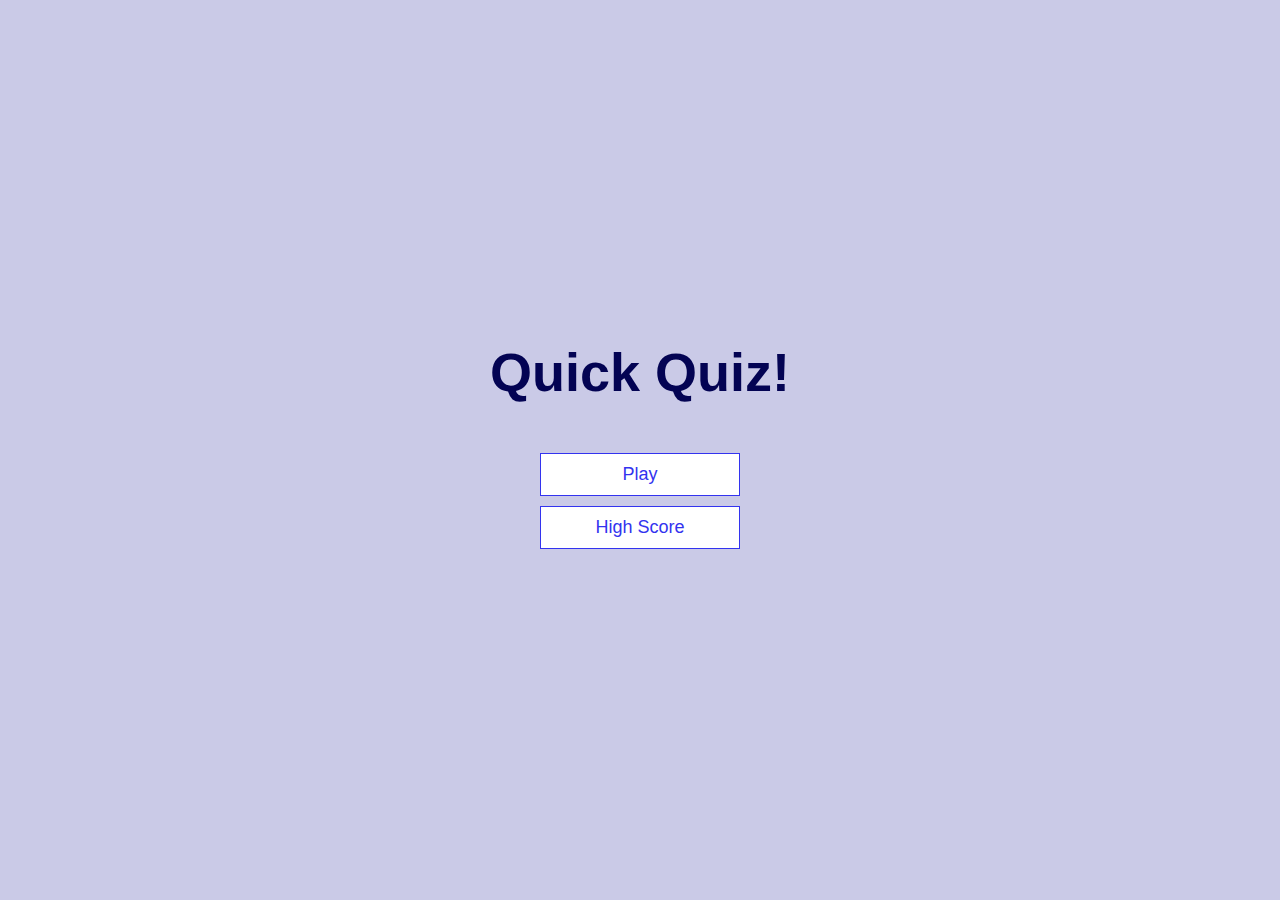
<file: index.html>
<!DOCTYPE html>
<html lang="en">
  <head>
    <meta charset="UTF-8" />
    <meta name="viewport" content="width=device-width, initial-scale=1.0" />
    <title>Document</title>
    <link rel="stylesheet" href="app.css" />
  </head>
  <body>
    <div class="container">
      <div id="home" class="flex-center flex-column">
        <h1>Quick Quiz!</h1>
        <a href="/game.html" class="btn">Play</a>

        <a href="/highScores.html" class="btn">High Score</a>
      </div>
    </div>
  </body>
</html>
</file>
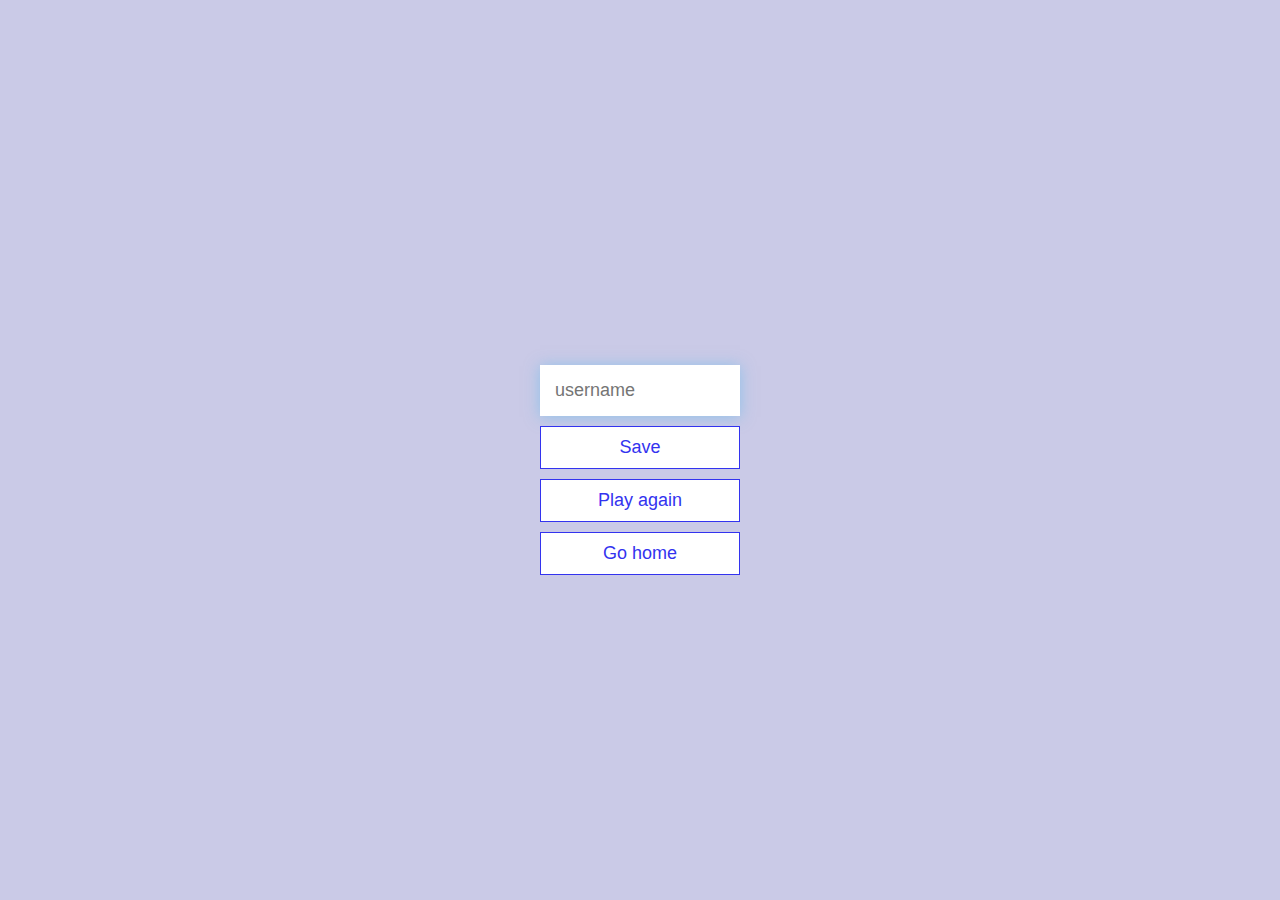
<file: end.html>
<!DOCTYPE html>
<html lang="en">
<head>
    <meta charset="UTF-8">
    <meta name="viewport" content="width=device-width, initial-scale=1.0" />
    <title>Congrats!</title>
    <link rel="stylesheet" href="app.css">
</head>
<body>
    <div class="container">
        <div id="end" class="flex-center flex-column">
            <h1 id="finalScore"></h1>
            <form>
                <input 
                type="text"
                name="username"
                id="username"
                placeholder="username"
                />
                <button 
                type="submit"
                class="btn"
                id="saveScoreBtn"
                onclick="saveHighScore(event)"
                disabled
                >
                Save
            </button>

            </form>
            <a class="btn" href="./game.html">Play again</a>
            <a class="btn" href="/">Go home</a>

        </div>
    </div>
    



    <script src="end.js"></script>
</body>
</html>
</file>
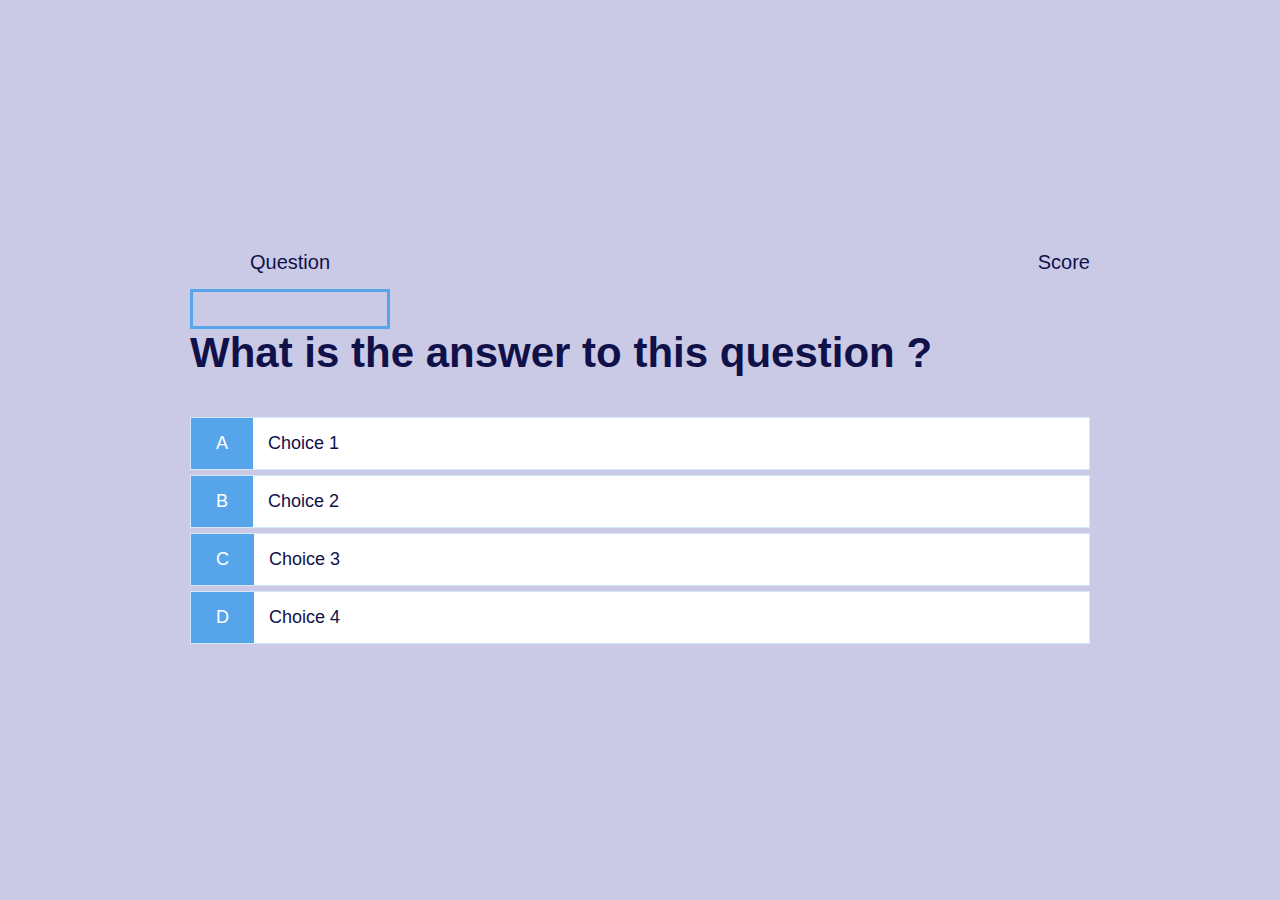
<file: game.html>
<!DOCTYPE html>
<html lang="en">
<head>
    <meta charset="UTF-8">
    <meta name="viewport" content="width=device-width, initial-scale=1.0">
    <title>Quick-Quiz</title>
    <link rel="stylesheet" href="app.css"/>
    <link rel="stylesheet" href="game.css"/>

</head>
<body>
    <div class="container">
        <div id="game" class="justify-center flex-column">
            <div id="hud">
                <div id="hud-item">
                <p id="progressText" class="hud-prefix">
                    Question
                </p>
                <div id="progressBar">
                <div  id="progressBarFull">
                </div>
                </div>
               </div>
            <div id="hud-item">
                <p class="hud-prefix" id="questionCounter">
                    Score
                </p>
                <h1 class="hud-main-text" id="score">
                    
                </h1>
                </div>
            </div>
            <h2 id="question"> What is the answer to this question ? </h2>
            <div class="choice-container">
                <p class="choice-prefix">A</p>
                <p class="choice-text" data-number="1">Choice 1</p>
            </div>
            <div class="choice-container">
                <p class="choice-prefix">B</p>
                <p class="choice-text" data-number="2">Choice 2</p>
            </div>
            <div class="choice-container">
                <p class="choice-prefix">C</p>
                <p class="choice-text" data-number="3">Choice 3</p>
            </div>
            <div class="choice-container">
                <p class="choice-prefix">D</p>
                <p class="choice-text" data-number="4">Choice 4</p>
            </div>
        </div>

    </div>



    <script src="game.js"></script>
    
</body>
</html>
</file>
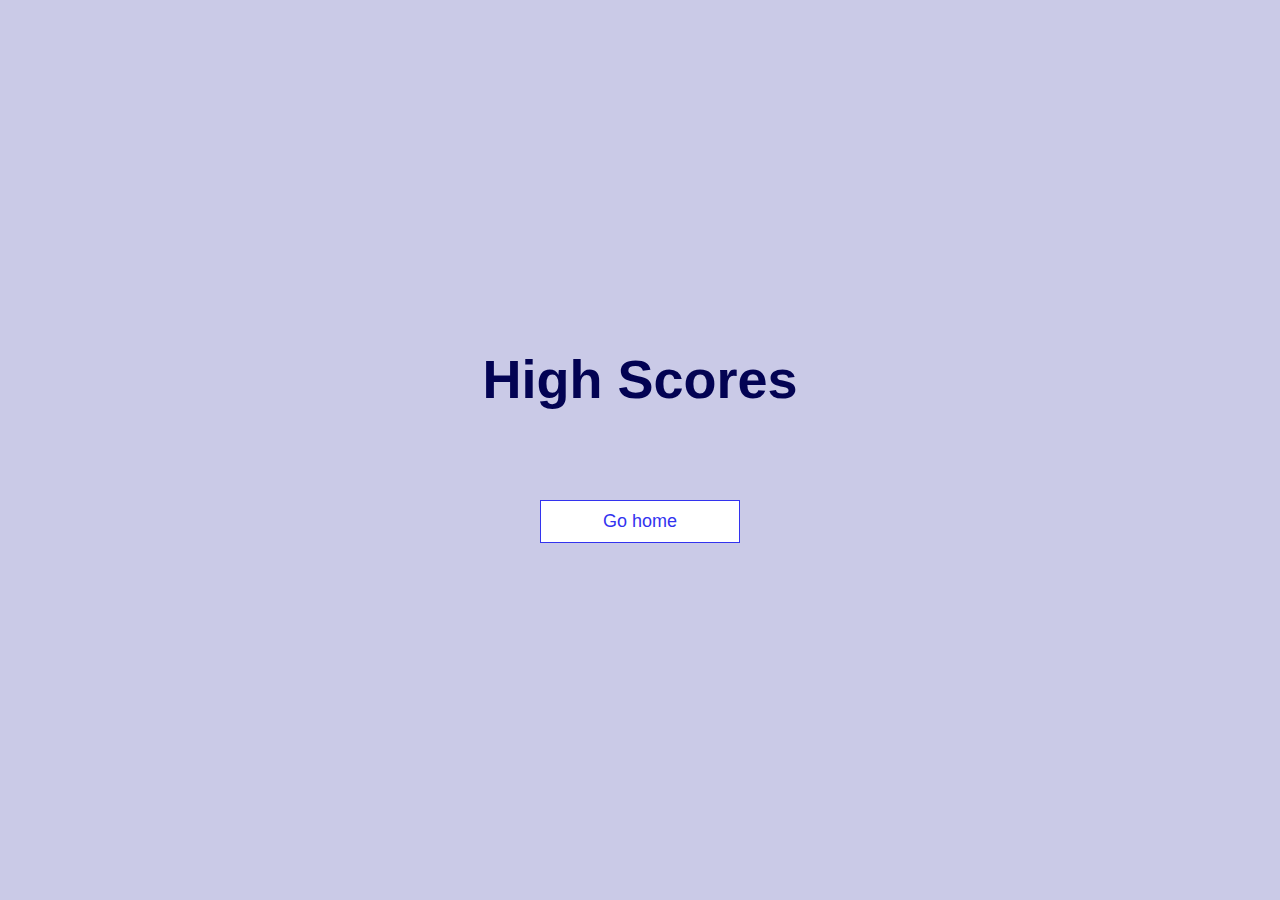
<file: highScores.html>
<!DOCTYPE html>
<html lang="en">
<head>
    <meta charset="UTF-8">
    <meta name="viewport" content="width=device-width, initial-scale=1.0">
    <title>High Scores</title>

    <link rel="stylesheet" href="app.css">
    <link rel="stylesheet" href="highscores.css" />
    <link rel="stylesheet" href="app.css" />

</head>
<body>

    <div class="container">
        <div id="highScores" class="flex-center flex-column">
            <h1 id="finalScore">High Scores</h1>
            <ul id="highScoresList">

            </ul>
            <a class="btn" href="/">Go home</a>
        </div>
    </div>
    


    <script src="highscores.js"></script>
</body>
</html>
</file>
<file: app.css>
:root{

  background-color:#CACAE7 ;
  font-size: 62.5%;


}

*{
    box-sizing: border-box;
    font-family: Arial, Helvetica, sans-serif;
    margin:0;
    padding:0;
    color: #11114A;

}

h1,
h2,
h3,
h4 {
  margin-bottom: 1rem;
}

h1 {
  font-size: 5.4rem;
  color: #030353;
  margin-bottom: 5rem;
}

h1 > span {
  font-size: 2.4rem;
  font-weight: 500;
}

h2 {
  font-size: 4.2rem;
  margin-bottom: 4rem;
  font-weight: 700;
}

h3 {
  font-size: 2.8rem;
  font-weight: 500;
}


/*Utilities*/
.container{
    width:100vh;
    height:100vh;
    display: flex;
    justify-content: center;
    align-items: center;
    margin: 0 auto;

}

.container > *{
    width: 100%;

}

.flex-column{
    display: flex;
    flex-direction: column;

}
.flex-center{
    justify-content: center;
    align-items: center;
}

.justify-center {
  justify-content: center;
}

.text-center {
  text-align: center;
}

.hidden {
  display: none;
}
.btn {
  font-size: 1.8rem;
  padding: 1rem 0;
  width: 20rem;
  text-align: center;
  border: 0.1rem solid #3333EF;
  margin-bottom: 1rem;
  text-decoration: none;
  color: #3333EF;
  background-color: white;
}

.btn:hover {
  cursor: pointer;
  box-shadow: 0 0.4rem 1.4rem 0 rgba(86, 185, 235, 0.5);
  transform: translateY(-0.1rem);
  transition: transform 150ms;
}

.btn[disabled]:hover {
  cursor: not-allowed;
  box-shadow: none;
  transform: none;
}


form {
  
  width:100%;
  display: flex;
  flex-direction: column;
  align-items: center;

}

input {
  margin-bottom: 1rem;
  width:20rem;
  padding:1.5rem;
  font-size: 1.8rem;
  border:none;
  box-shadow: 0 0.1rem 1.4rem 0 rgba(86, 185, 235, 0.5);
  outline:  none;



}
</file>
<file: game.css>
.choice-container {
  display: flex;
  margin-bottom: 0.5rem;
  width: 100%;
  font-size: 1.8rem;
  border: 0.1rem solid rgb(86, 165, 235, 0.25);
  background-color: white;
}

.choice-container:hover {
  cursor: pointer; 
  box-shadow: 0 0.4rem 1.4rem 0 rgba(86, 185, 235, 0.5);
  transform: translateY(-0.1rem);
  transition: transform 150ms;
}

.choice-prefix {
  padding: 1.5rem 2.5rem;
  background-color: #56a5eb;
  color: white;
}

.choice-text {
  padding: 1.5rem;
  width: 100%;
}


.correct {
  background-color: #28a745;

}

.incorrect {
  background-color: #dc3545;

}

/* HUD */

#hud {

  display:flex;
  justify-content: space-between;


}

.hud-prefix{
  text-align: center;
  font-size: 2rem;


}

.hud-main-text{
  text-align: center;
  
}

#progressBar {
  width:20rem;
  height: 4rem;
  border:0.3rem solid #56a5eb;
  margin-top: 1.5rem;
}

#progressBarFull {
  height:100% ;
  background-color:#56a5eb ;
  width:0%;
  margin: 0%;



}


/* LOADER */
#loader {
  border: 1.6rem solid white;
  border-radius: 50%;
  border-top: 1.6rem solid #56a5eb;
  width: 12rem;
  height: 12rem;
  animation: spin 2s linear infinite;
}

@keyframes spin {
  0% {
    transform: rotate(0deg);
  }
  100% {
    transform: rotate(360deg);
  }
}
</file>
<file: highscores.css>
#highScoresList {
    list-style: none;
    padding-left: 0;
    margin-bottom: 4rem;

}

.high-score{
    font-size: 2.8rem;
    margin-bottom: 0.5rem;

}

.high-score:hover {
    transform: scale(1.025);

}
</file>
